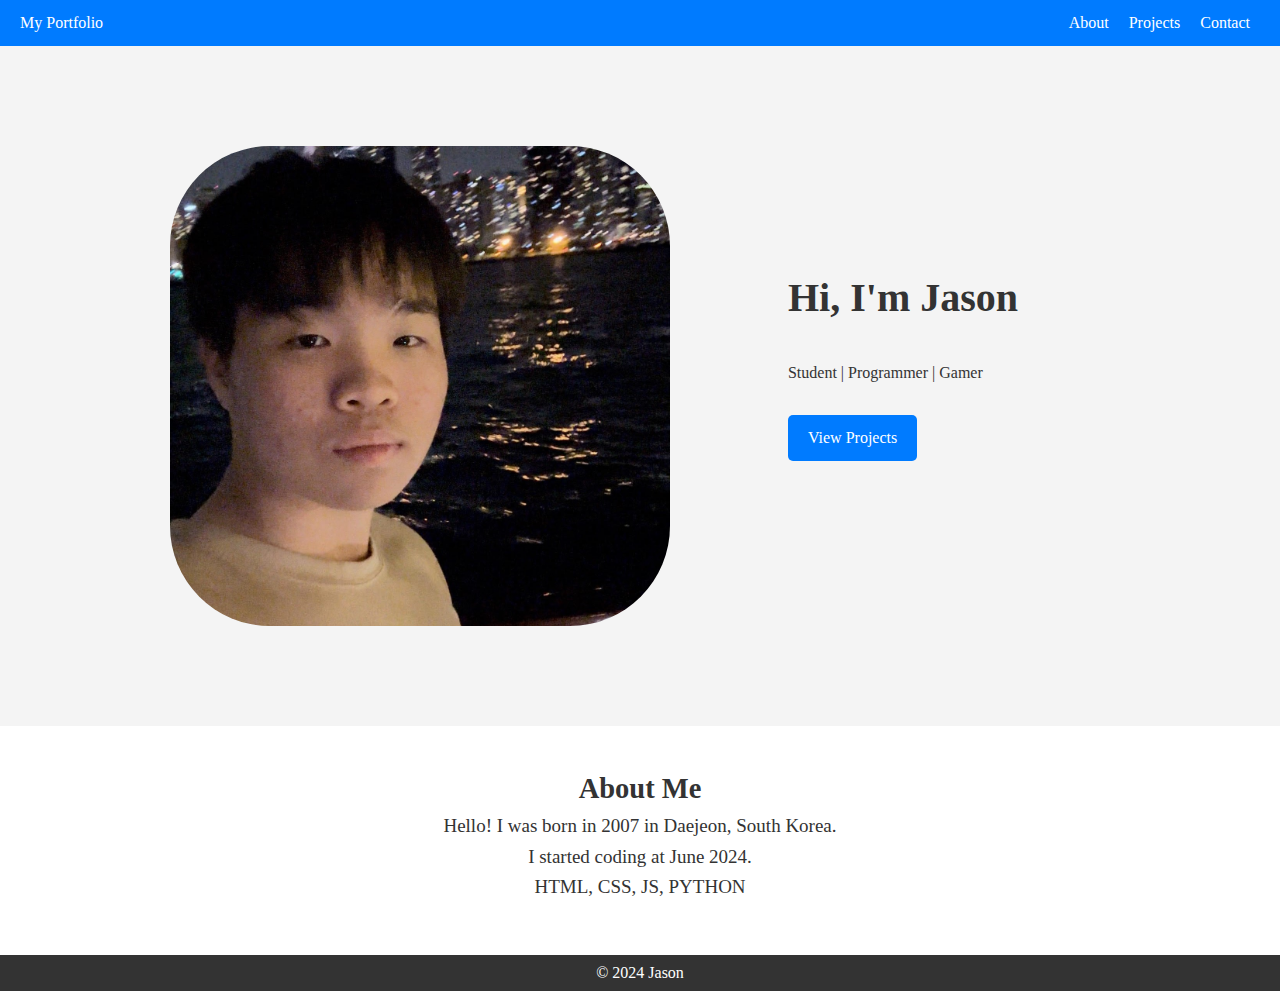
<file: index.html>
<!DOCTYPE html>
<html lang="en">
<head>
  <meta charset="UTF-8">
  <meta name="viewport" content="width=device-width, initial-scale=1.0">
  <title>Portfolio</title>
  <link rel="stylesheet" href="style.css">
</head>
<body>
  <header>
    <nav>
      <div class="logo"><a href="index.html">My Portfolio</a></div>
      <ul class="nav-links">
        <li><a href="index.html">About</a></li>
        <li><a href="projects.html">Projects</a></li>
        <li><a href="contact.html">Contact</a></li>
      </ul>
    </nav>
  </header>

  <section id="hero">
    <img src="image/pic1.jpg" id="pic">
    <div class="main" style="font-family: Georgia, 'Times New Roman', Times, serif;">
    <h1>Hi, I'm Jason</h1>
    <p>Student | Programmer | Gamer</p>
    <a href="projects.html" class="btn">View Projects</a>
    </div>
  </section>

  <section id="about" style="font-family:'Times New Roman', Times, serif; font-size: 19px;">
    <h2>About Me</h2>
    <p>Hello! I was born in 2007 in Daejeon, South Korea.<br>I started coding at June 2024.<br>HTML, CSS, JS, PYTHON</p>
  </section>

  <footer>
    <p>&copy; 2024 Jason</p>
  </footer>

  <script src="script.js"></script>
</body>
</html>
</file>
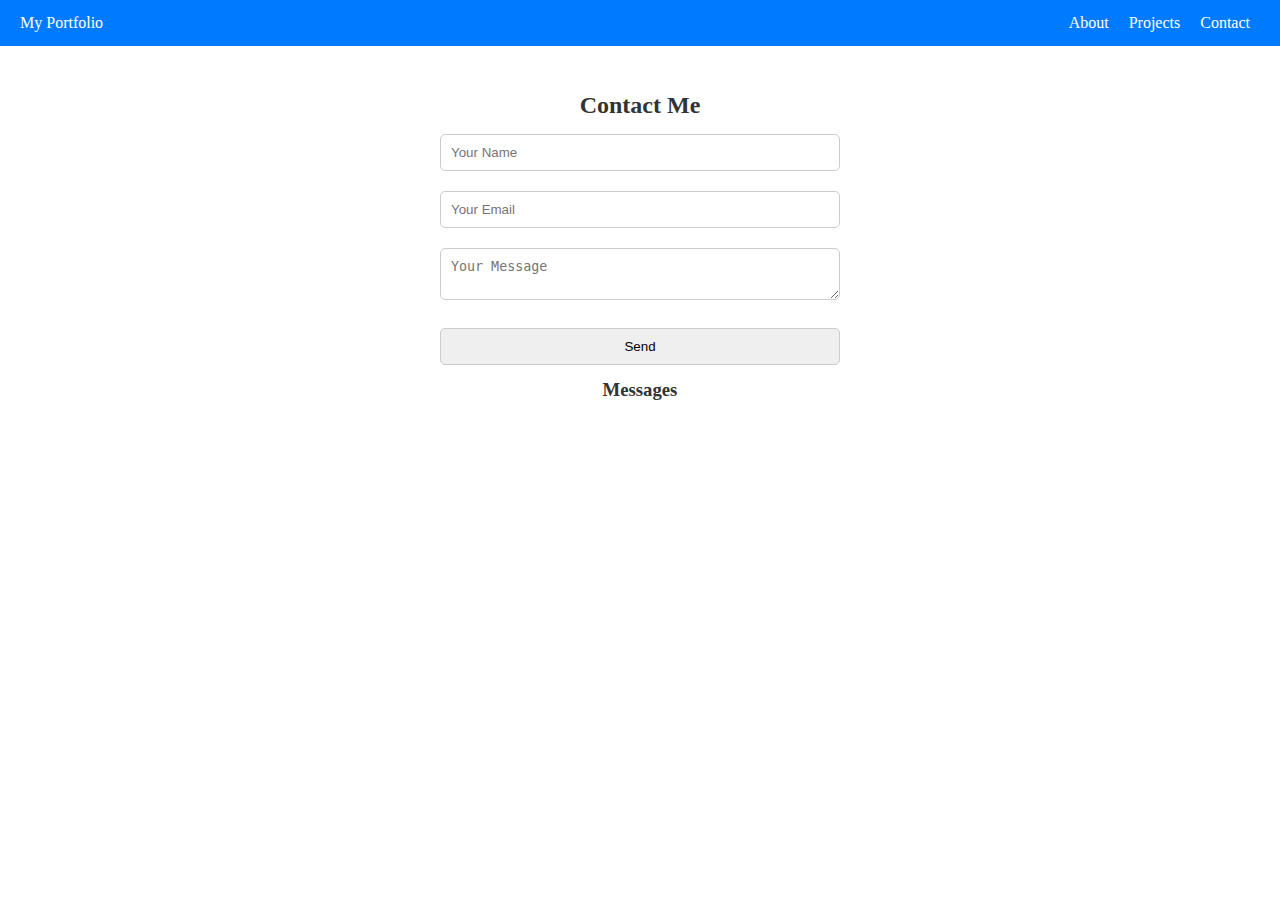
<file: contact.html>
<!DOCTYPE html>
<html lang="en">
<head>
    <meta charset="UTF-8">
    <meta name="viewport" content="width=device-width, initial-scale=1.0">
    <title>Document</title>
    <link rel="stylesheet" href="style.css">
</head>
<body>
    <header>
        <nav>
            <div class="logo"><a href="index.html">My Portfolio</a></div>
            <ul class="nav-links">
              <li><a href="index.html">About</a></li>
              <li><a href="projects.html">Projects</a></li>
              <li><a href="contact.html">Contact</a></li>
            </ul>
          </nav>
    </header>

    <section id="contact">
      <h2>Contact Me</h2>
      <form id="contact-form">
        <input type="text" id="name" placeholder="Your Name" required>
        <input type="email" id="email" placeholder="Your Email" required>
        <textarea id="message" placeholder="Your Message" required></textarea>
        <button type="submit">Send</button>
      </form>
      <div id="message-list">
        <h3>Messages</h3>
        <ul id="messages"></ul>
      </div>
    </section>


    <script src="script.js"></script>
</body>
</html>
</file>
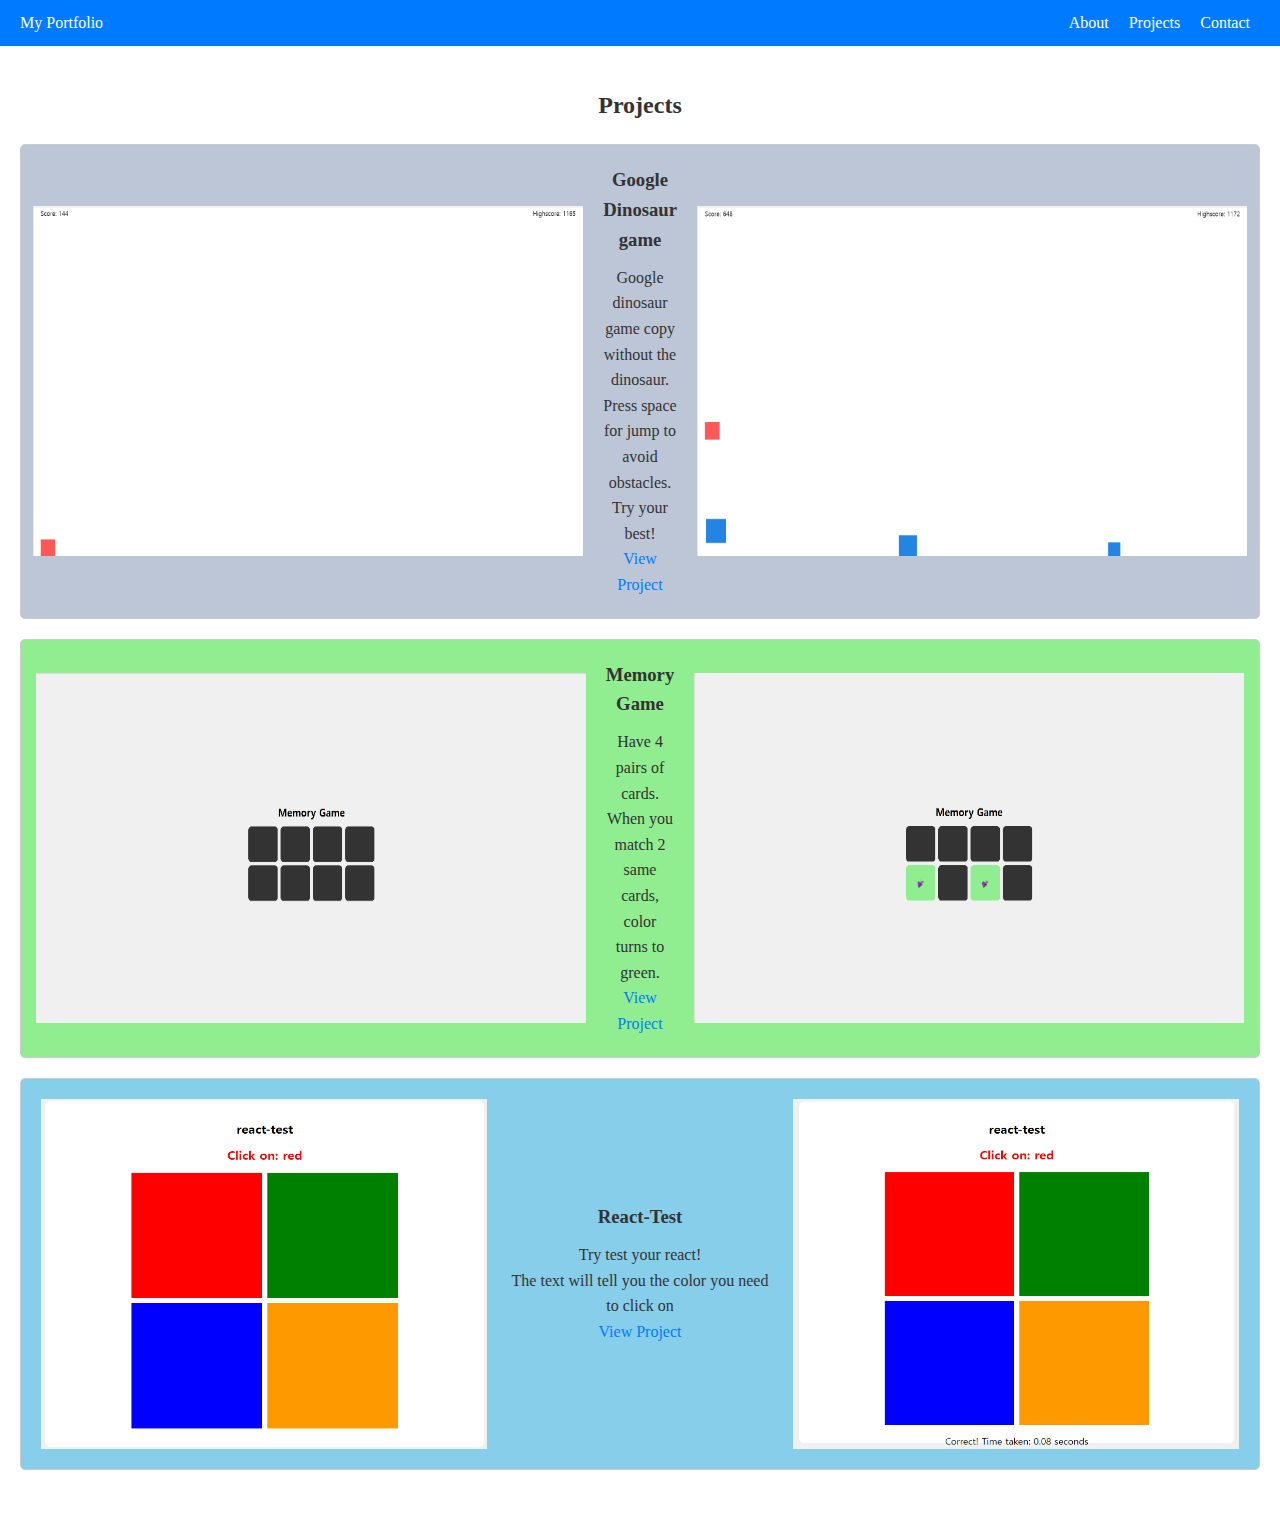
<file: projects.html>
<!DOCTYPE html>
<html lang="en">

<head>
  <meta charset="UTF-8">
  <meta name="viewport" content="width=device-width, initial-scale=1.0">
  <title>Document</title>
  <link rel="stylesheet" href="style.css">
</head>

<body>

  <header>
    <nav>
      <div class="logo"><a href="index.html">My Portfolio</a></div>
      <ul class="nav-links">
        <li><a href="index.html">About</a></li>
        <li><a href="projects.html">Projects</a></li>
        <li><a href="contact.html">Contact</a></li>
      </ul>
    </nav>
  </header>

  <section id="projects">
    <h2>Projects</h2>
    <div class="project-card" style="background-color: rgb(188, 198, 214);">
      <img src="image/DINO-2.png" class="dino-img-left">
      <div class="content">
        <h3>Google Dinosaur game</h3>
        <p>Google dinosaur game copy without the dinosaur.<br>Press space for jump to avoid obstacles.<br>Try your best!</p>
        <a href="https://github.com/JJ070302/Dino" target="_blank">View Project</a>
      </div>
      <img src="image/DINO-1.png" class="dino-img-right">
    </div>

    <div class="project-card" style="background-color: lightgreen;">
      <img src="image/memory1.png" class="memory-left">
      <div class="content">
        <h3>Memory Game</h3>
        <p>Have 4 pairs of cards.<br>When you match 2 same cards, color turns to green.</p>
        <a href="https://github.com/JJ070302/Memory-game" target="_blank">View Project</a>
      </div>
      <img src="image/memory2.png" class="memory-right">
    </div>

    <div class="project-card" style="background-color: skyblue;">
      <img src="image/react1.png" class="react-left">
      <div class="content">
        <h3>React-Test</h3>
        <p>Try test your react!<br>The text will tell you the color you need to click on</p>
        <a href="https://github.com/JJ070302/react-test" target="_blank">View Project</a>
      </div>
      <img src="image/react2.png" class="react-right">
    </div>


  </section>

  <script src="script.js"></script>
</body>

</html>
</file>
<file: style.css>
* {
	margin: 0;
  padding: 0;
  box-sizing: border-box;
}

body {
	line-height: 1.6;
  color: #333;
  height: 100vh;
}

header {
	background: #007BFF;
  color: #fff;
  padding: 10px 20px;
  position: sticky;
  top: 0;
  z-index: 1000;
}

.logo a {
    text-decoration: none;
    color: #fff;
}

nav {
	display: flex;
  justify-content: space-between;
  align-items: center;
}

.nav-links {
    list-style: none;
    display: flex;
}

.nav-links li {
    margin: 0 10px;
}

.nav-links a {
    color: #fff;
    text-decoration: none;
    transition: color 0.3s;
}

.nav-links a:hover {
    color: #ddd;
}

#hero {
    display: flex;
    justify-content: center;
    background: #f4f4f4;
    text-align: center;
    padding: 100px 20px;
    gap: 20px;
}

#pic {
    display: flex;
    height: 480px;
    width: 500px;
    border-radius: 100px;
    object-fit: cover;
    transform: translateX(-55px);
}

.main {
    display: flex;
    flex-direction: column;
    align-items: flex-start;
    gap: 10px;
    margin-top: 120px;
    margin-left: 80px;
    transform: translateX(-37px);
}

#hero h1 {
    font-size: 2.5rem;
}

#hero p {
    margin: 20px 0;
}

#hero .btn {
    padding: 10px 20px;
    background: #007bff;
    color: #fff;
    text-decoration: none;
    border-radius: 5px;
    transition: backgorund 0.3s;
}

#hero .btn:hover {
    background: #0056b3;
}

section {
    padding: 40px 20px;
    text-align: center;
}

.project-card {
    display: flex;
    align-items: center;
    justify-content: center;
    gap: 20px;
    margin: 20px 0;
    padding: 20px;
    border: 1px solid #ccc;
    border-radius: 5px;
  }

  .dino-img-left,
  .dino-img-right {
    width: 550px;
    height: 350px;
  }
  
  .memory-right,
  .memory-left {
    width: 550px;
    height: 350px;
  }

  .react-right,
  .react-left {
    width: 550px;
    height: 350px;
  }

  .content {
    text-align: center;
    max-width: 600px;
  }
  
  .project-card h3 {
    margin-bottom: 10px;
  }
  
  .project-card a {
    color: #007bff;
    text-decoration: none;
  }
  
form {
    max-width: 400px;
    margin: 0 auto;
    text-align: left;
}

form input, form textarea, form button {
    width: 100%;
    margin: 10px 0;
    padding: 10px;
    border: 1px solid #ccc;
    border-radius: 5px;
}

button:hover {
    background-color: #ddcaca;
}

footer {
    text-align: center;
    background: #333;
    padding: 5px;
    color: #fff;
    margin-top: 13px;
}
</file>
